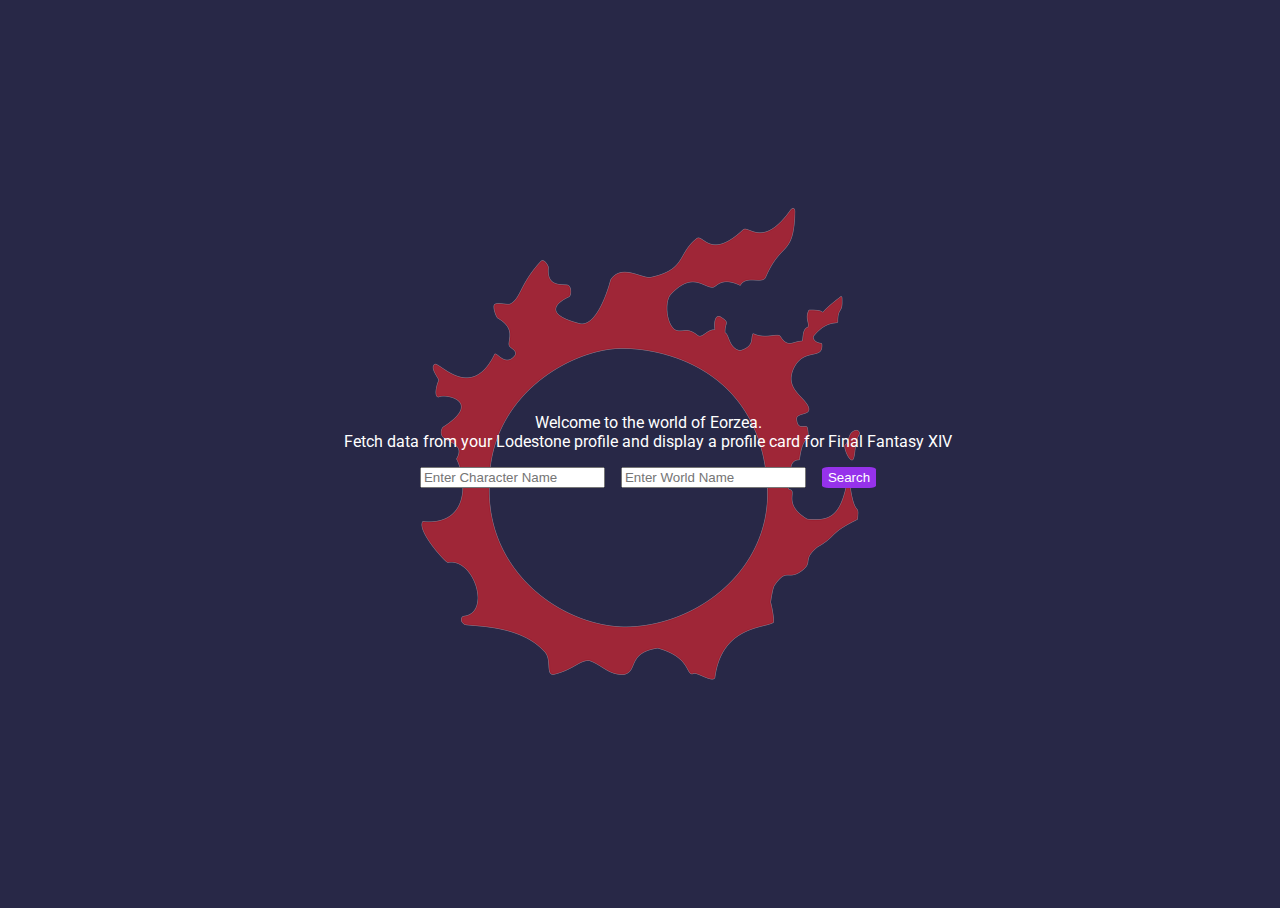
<file: index.html>
<!DOCTYPE html>
<html lang="en">
<head>
    <meta charset="UTF-8">
    <link rel="stylesheet" href="../resources/css/main.css">
    <title>FFXIV Profiler</title>
</head>
<body>
    <div class="content">
            <div class="hero-text">
                <div class="text-title">Welcome to the world of Eorzea.</div>
                <div class="text-subtitle">Fetch data from your Lodestone profile and display a profile card for Final Fantasy XIV</div>
            </div>
            <form action="/" method="POST">
                <div id="input-container"> 
                    <input type="text" id="name" name="name" placeholder="Enter Character Name"><br>
                    <input type="text" id="server" name="server" placeholder="Enter World Name"><br>
                    <input type="submit" id="button" name="form" value="Search" />
                </div>
            </form>
            </div>
    </div>
</body>
</html>
</file>
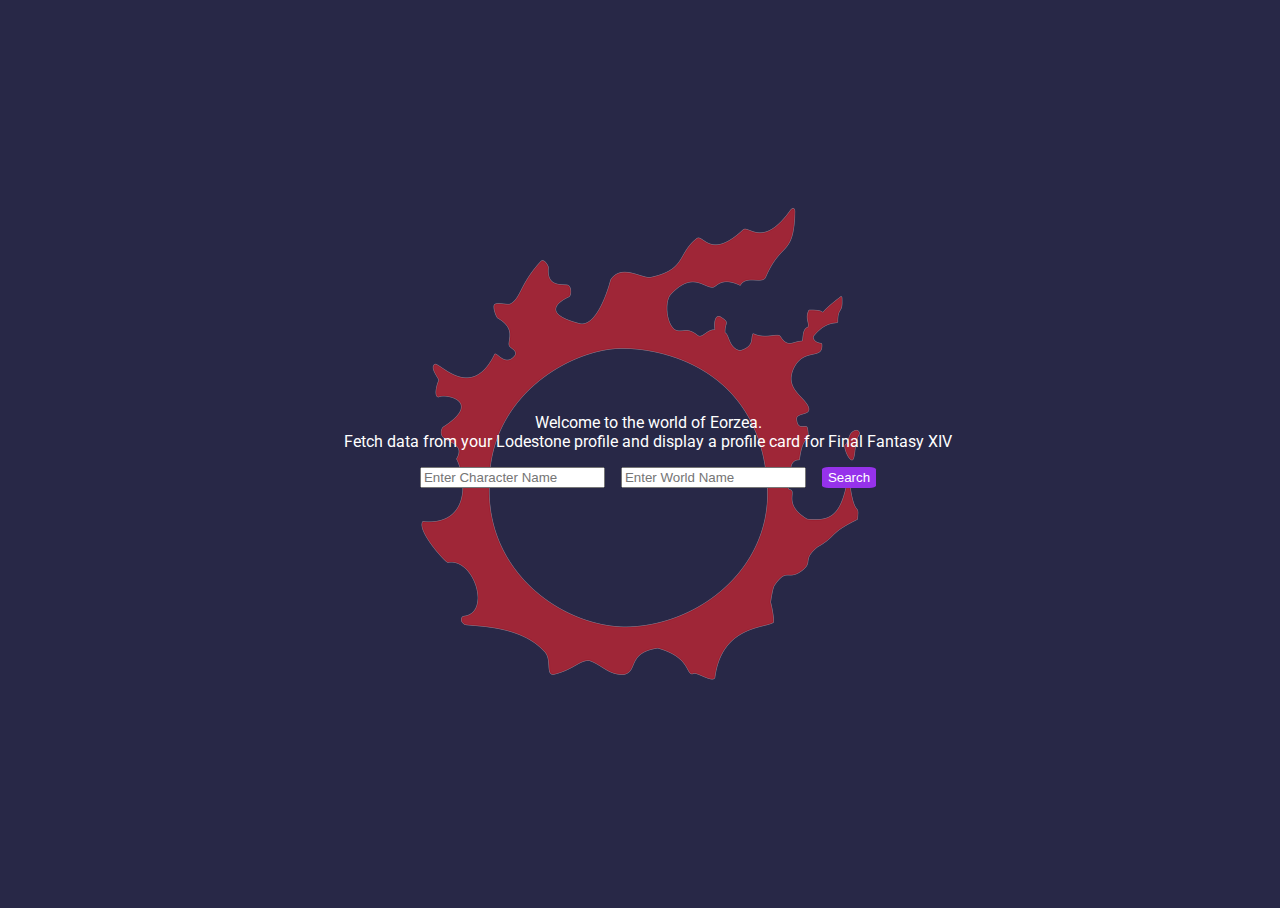
<file: templates/index.html>
<!DOCTYPE html>
<html lang="en">
<head>
    <meta charset="UTF-8">
    <link rel="stylesheet" href="../static/css/main.css">
    <title>FFXIV Profiler</title>
</head>
<body>
    <div class="content">
            <div class="hero-text">
                <div class="text-title">Welcome to the world of Eorzea.</div>
                <div class="text-subtitle">Fetch data from your Lodestone profile and display a profile card for Final Fantasy XIV</div>
            </div>
            <form action="/" method="POST">
                <div id="input-container"> 
                    <input type="text" id="name" name="name" placeholder="Enter Character Name"><br>
                    <input type="text" id="server" name="server" placeholder="Enter World Name"><br>
                    <input type="submit" id="button" name="form" value="Search" />
                </div>
            </form>
            </div>
    </div>
</body>
</html>
</file>
<file: resources/css/main.css>
@import url('https://fonts.googleapis.com/css2?family=Roboto:wght@400;700&display=swap');

body, 
html {
    font-family: Roboto, sans-serif;
    overflow: hidden;
    color: white;
    background: url(../static/images/logo.png) no-repeat center center fixed, rgb(40, 40, 71);
    height: 100%;
    width: 100%;
}

body {
    display: flex;
    justify-content: center;
    flex-direction: column;
}

.content {
    display: flex;
    justify-content: center;
    flex-direction:column;
    align-items: center;
}

.hero-text {
    display: flex;
    align-items: center;
    flex-direction: column;
    flex: 1;
}

#form {
    display: flex;
    flex: 1;
    align-items: center;
    justify-content: center;
    flex-direction: column;
}


#input-container {
    display: flex;
    justify-content: space-around;
    gap: .5em;
    margin: 1em 1em;
}

#button {
    color: white;
    background-color: rgb(150, 50, 235);
    text-align: center;
    border: none;
    cursor: pointer;
    border-radius: 12%;
}
#button:hover{
    background-color: rgb(170,85,250);
    color: white;
}
</file>
<file: static/css/main.css>
@import url('https://fonts.googleapis.com/css2?family=Roboto:wght@400;700&display=swap');

body, 
html {
    font-family: Roboto, sans-serif;
    overflow: hidden;
    color: white;
    background: url(../images/logo.png) no-repeat center center fixed, rgb(40, 40, 71);
    height: 100%;
    width: 100%;
}

body {
    display: flex;
    justify-content: center;
    flex-direction: column;
}

.content {
    display: flex;
    justify-content: center;
    flex-direction:column;
    align-items: center;
}

.hero-text {
    display: flex;
    align-items: center;
    flex-direction: column;
    flex: 1;
}

#form {
    display: flex;
    flex: 1;
    align-items: center;
    justify-content: center;
    flex-direction: column;
}


#input-container {
    display: flex;
    justify-content: space-around;
    gap: .5em;
    margin: 1em 1em;
}

#button {
    color: white;
    background-color: rgb(150, 50, 235);
    text-align: center;
    border: none;
    cursor: pointer;
    border-radius: 12%;
}
#button:hover{
    background-color: rgb(170,85,250);
    color: white;
}
</file>
